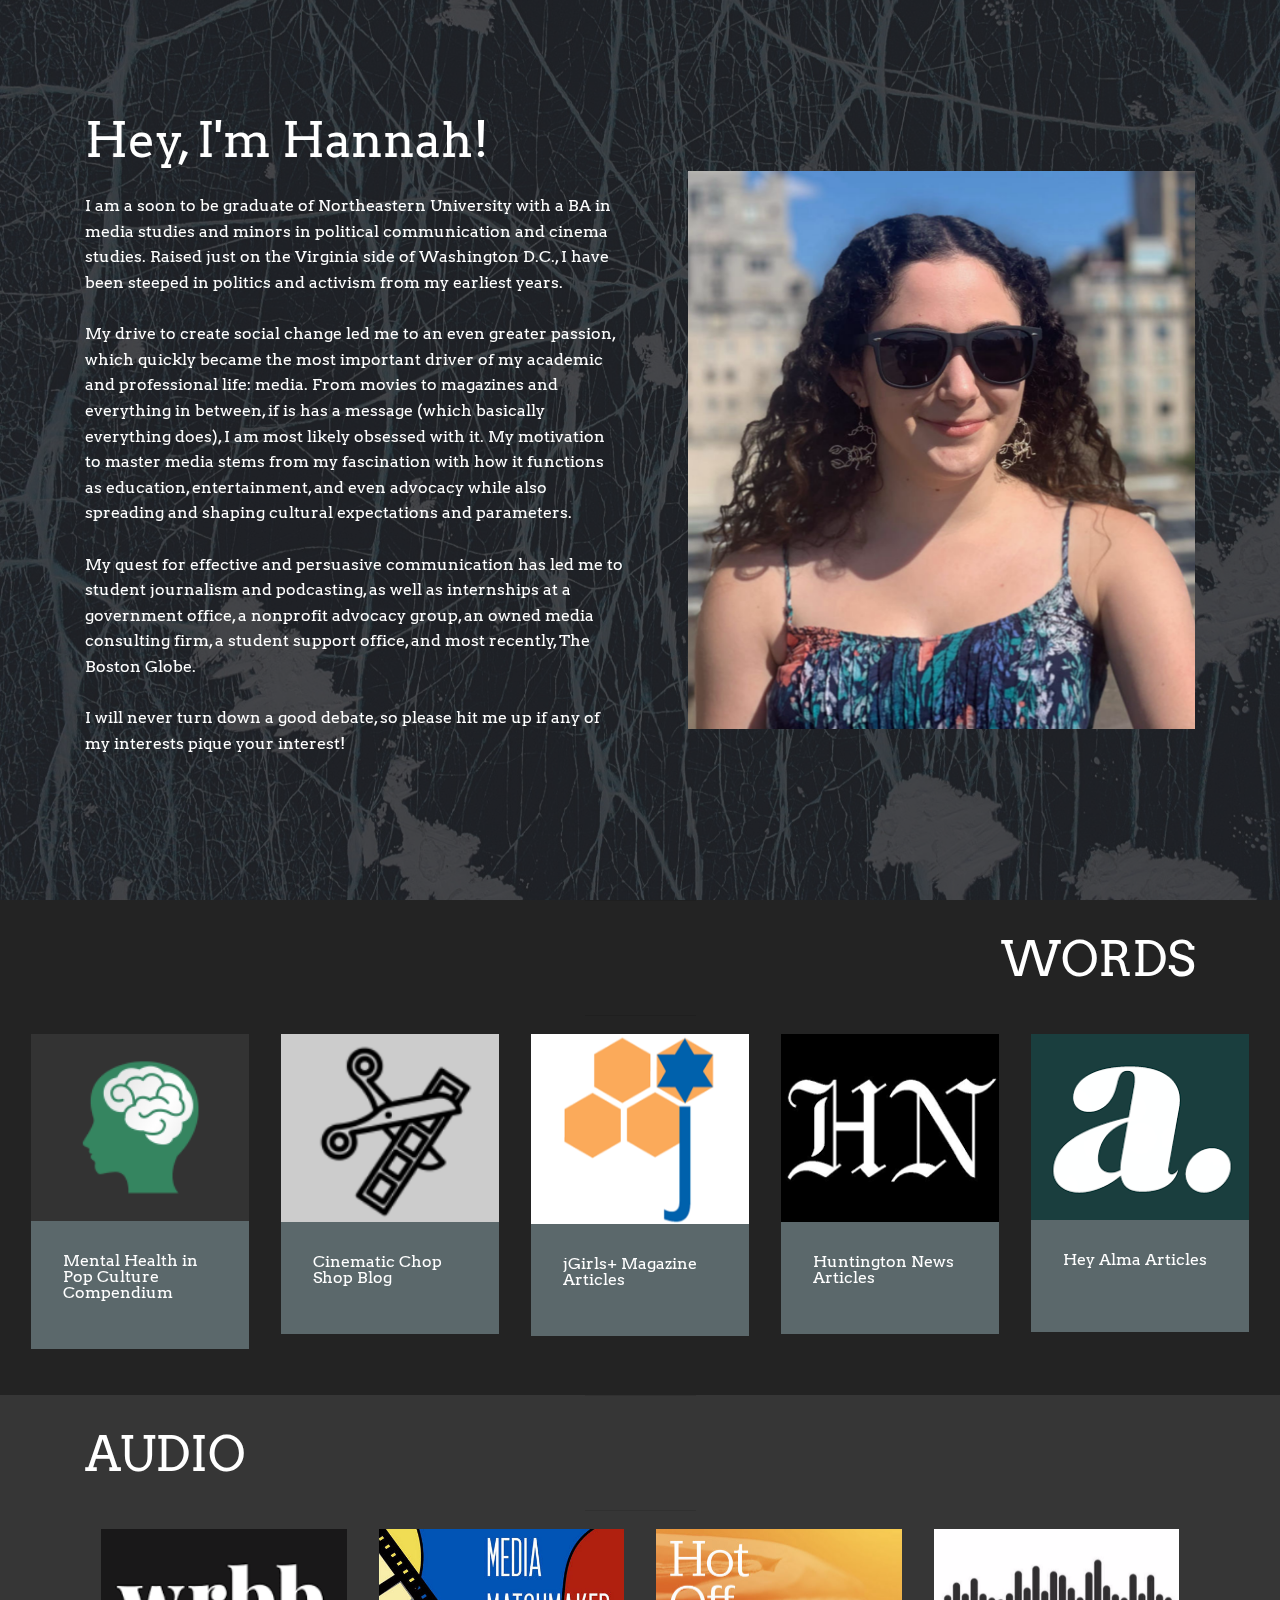
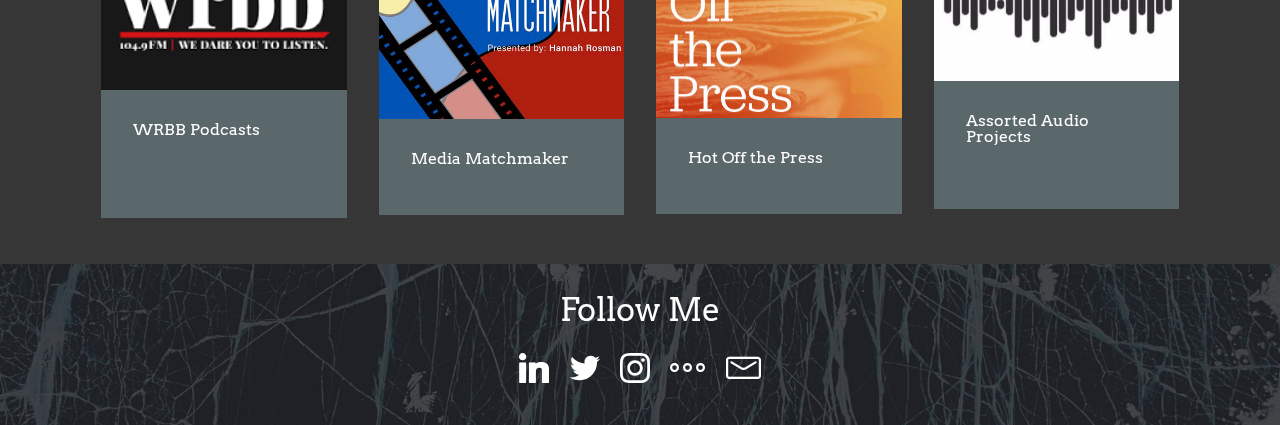
<file: index.html>
<!DOCTYPE html>
<html  >
<head>
  <!-- Site made with Mobirise Website Builder v4.10.0, https://mobirise.com -->
  <meta charset="UTF-8">
  <meta http-equiv="X-UA-Compatible" content="IE=edge">
  <meta name="generator" content="Mobirise v4.10.0, mobirise.com">
  <meta name="viewport" content="width=device-width, initial-scale=1, minimum-scale=1">
  <link rel="shortcut icon" href="assets/images/h-letter-logo-template-minimalist-260nw-1868037079.webp-128x110.png" type="image/x-icon">
  <meta name="description" content="">
  
  <title>Home</title>
  <link rel="stylesheet" href="assets/web/assets/mobirise-icons-bold/mobirise-icons-bold.css">
  <link rel="stylesheet" href="assets/tether/tether.min.css">
  <link rel="stylesheet" href="assets/bootstrap/css/bootstrap.min.css">
  <link rel="stylesheet" href="assets/bootstrap/css/bootstrap-grid.min.css">
  <link rel="stylesheet" href="assets/bootstrap/css/bootstrap-reboot.min.css">
  <link rel="stylesheet" href="assets/socicon/css/styles.css">
  <link rel="stylesheet" href="assets/theme/css/style.css">
  <link rel="stylesheet" href="assets/mobirise/css/mbr-additional.css" type="text/css">
  
  
  
</head>
<body>
  <section class="header3 cid-tv0nHEqHPT mbr-fullscreen mbr-parallax-background" id="header3-0">

    

    <div class="mbr-overlay" style="opacity: 0.8; background-color: rgb(35, 35, 35);">
    </div>

    <div class="container">
        <div class="media-container-row">
            <div class="mbr-figure" style="width: 100%;">
                <img src="assets/images/img-6007-4-1014x949.jpg" alt="Mobirise" title="">
            </div>

            <div class="media-content">
                <h1 class="mbr-section-title mbr-white pb-3 mbr-fonts-style display-2">Hey, I'm Hannah!</h1>
                
                <div class="mbr-section-text mbr-white pb-3 ">
                    <p class="mbr-text mbr-fonts-style display-7">I am a soon to be graduate of Northeastern University with a BA in media studies and minors in political communication and cinema studies. Raised just on the Virginia side of Washington D.C., I have been steeped in politics and activism from my earliest years. <br><br>My drive to create social change led me to an even greater passion, which quickly became the most important driver of my academic and professional life: media. From movies to magazines and everything in between, if is has a message (which basically everything does), I am most likely obsessed with it. My motivation to master media stems from my fascination with how it functions as education, entertainment, and even advocacy while also spreading and shaping cultural expectations and parameters.<br><br>My quest for effective and persuasive communication has led me to student journalism and podcasting, as well as internships at a government office, a nonprofit advocacy group, an owned media consulting firm, a student support office, and most recently, The Boston Globe.<br><br>I will never turn down a good debate, so please hit me up if any of my interests pique your interest!<br></p>
                </div>
                
            </div>
        </div>
    </div>

</section>

<section class="engine"><a href="https://mobirise.info/m">web design templates</a></section><section class="mbr-section article content9 cid-tv0AuCWta2" id="content9-8">
    
     

    <div class="container">
        <div class="inner-container" style="width: 100%;">
            <hr class="line" style="width: 10%;">
            <div class="section-text align-center mbr-fonts-style display-2">
                    WORDS</div>
            <hr class="line" style="width: 10%;">
        </div>
        </div>
</section>

<section class="features17 cid-tv0tjgnHUH" id="features17-2">
    
    

    
    <div class="container-fluid">
        <div class="media-container-row">
            <div class="card p-3 col-12 col-md-6 my-col">
                <div class="card-wrapper">
                    <div class="card-img">
                        <a href="https://mental-health.hrosman.com/" target="_blank"><img src="assets/images/screen-shot-2023-02-20-at-12.48.44-pm-190x148.png" alt="Mobirise" title=""></a>
                    </div>
                    <div class="card-box">
                        <h4 class="card-title pb-3 mbr-fonts-style display-7">
                            Mental Health in Pop Culture Compendium</h4>
                        
                    </div>
                </div>
            </div>

            <div class="card p-3 col-12 col-md-6 my-col">
                <div class="card-wrapper">
                    <div class="card-img">
                        <a href="https://blog.hrosman.com/" target="_blank"><img src="assets/images/screen-shot-2023-02-05-at-2.39.46-pm-364x170.png" alt="Mobirise" title=""></a>
                    </div>
                    <div class="card-box">
                        <h4 class="card-title pb-3 mbr-fonts-style display-7">
                            Cinematic Chop Shop Blog<br></h4>
                        
                    </div>
                </div>
            </div>

            <div class="card p-3 col-12 col-md-6 my-col">
                <div class="card-wrapper">
                    <div class="card-img">
                        <a href="https://jgirlsmagazine.org/profile/hannah-rosman/" target="_blank"><img src="assets/images/1-5-400x225.png" alt="Mobirise" title=""></a>
                    </div>
                    <div class="card-box">
                        <h4 class="card-title pb-3 mbr-fonts-style display-7">jGirls+ Magazine Articles<br></h4>
                        
                    </div>
                </div>
            </div>

            <div class="card p-3 col-12 col-md-6 my-col">
                <div class="card-wrapper">
                    <div class="card-img">
                        <a href="https://huntnewsnu.com/staff_name/hannah-rosman/" target="_blank"><img src="assets/images/download-9-225x225.png" alt="Mobirise" title=""></a>
                    </div>
                    <div class="card-box">
                        <h4 class="card-title pb-3 mbr-fonts-style display-7">Huntington News Articles<br></h4>
                        
                    </div>
                </div>
            </div>
            <div class="card p-3 col-12 col-md-6 my-col">
                <div class="card-wrapper">
                    <div class="card-img">
                        <a href="https://www.heyalma.com/author/hannah-rosman/" target="_blank"><img src="assets/images/download-10-225x225.png" alt="Mobirise" title=""></a>
                    </div>
                    <div class="card-box">
                        <h4 class="card-title pb-3 mbr-fonts-style display-7">
                            Hey Alma Articles<br><br></h4>
                        
                    </div>
                </div>
            </div>
            
        </div>
    </div>
</section>

<section class="mbr-section article content9 cid-twrqtWQqTl" id="content9-h">
    
     

    <div class="container">
        <div class="inner-container" style="width: 100%;">
            <hr class="line" style="width: 10%;">
            <div class="section-text align-center mbr-fonts-style display-2">
                    AUDIO</div>
            <hr class="line" style="width: 10%;">
        </div>
        </div>
</section>

<section class="features3 cid-tv21ooZBB7" id="features3-a">

    

    
    <div class="container">
        <div class="media-container-row">
            <div class="card p-3 col-12 col-md-6 col-lg-3">
                <div class="card-wrapper">
                    <div class="card-img">
                        <a href="https://wrbbradio.org/podcast-home-2/"><img src="assets/images/download-2-224x224.png" alt="Mobirise" title=""></a>
                    </div>
                    <div class="card-box">
                        <h4 class="card-title mbr-fonts-style display-7">
                            WRBB Podcasts<br><br><br><br></h4>
                        
                    </div>
                    
                </div>
            </div>

            <div class="card p-3 col-12 col-md-6 col-lg-3">
                <div class="card-wrapper">
                    <div class="card-img">
                        <a href="https://open.spotify.com/show/4OAiyb8VKmLIWImnDqbQ9c?si=0e6a3e13fc404304" target="_blank"><img src="assets/images/1-3-492x492.jpg" alt="Mobirise" title=""></a>
                    </div>
                    <div class="card-box">
                        <h4 class="card-title mbr-fonts-style display-7">
                            Media Matchmaker<br><br></h4>
                        
                    </div>
                    
                </div>
            </div>

            <div class="card p-3 col-12 col-md-6 col-lg-3">
                <div class="card-wrapper">
                    <div class="card-img">
                        <a href="https://open.spotify.com/show/32ZUXBSG9602lJ1vhfqUFl?si=467cf1d163114e3d" target="_blank"><img src="assets/images/hot-off-the-press-podcast-cover-v1-492x492.jpg" alt="Mobirise" title=""></a>
                    </div>
                    <div class="card-box">
                        <h4 class="card-title mbr-fonts-style display-7">
                            Hot Off the Press<br><br></h4>
                        
                    </div>
                    
                </div>
            </div>

            <div class="card p-3 col-12 col-md-6 col-lg-3">
                <div class="card-wrapper">
                    <div class="card-img">
                        <a href="https://soundcloud.com/annahosman/sets/individual-audio-projects?si=3623e7e9450e4fb9a8221e576e07618d&utm_source=clipboard&utm_medium=text&utm_campaign=social_sharing" target="_blank"><img src="assets/images/2dd184699ce4a235f7f240ee77a4f402-12-492x492.jpg" alt="Mobirise" title=""></a>
                    </div>
                    <div class="card-box">
                        <h4 class="card-title mbr-fonts-style display-7">Assorted Audio Projects<br><br><br></h4>
                        
                    </div>
                    
                </div>
            </div>
        </div>
    </div>
</section>

<section class="cid-tv0pKIXMr2" id="social-buttons2-1">

    

    <div class="mbr-overlay" style="opacity: 0.8; background-color: rgb(35, 35, 35);">
    </div>

    <div class="container">
        <div class="media-container-row">
            <div class="col-md-8 align-center">
                <h2 class="pb-3 mbr-fonts-style display-5">
                    Follow Me</h2>
                <div class="social-list pl-0 mb-0">
                    <a href="https://www.linkedin.com/in/hannah-rosman-395b49139/" target="_blank">
                        <span class="px-2 mbr-iconfont mbr-iconfont-social socicon-linkedin socicon" style="font-size: 30px; color: rgb(255, 255, 255); fill: rgb(255, 255, 255);"></span>
                    </a>
                    <a href="https://twitter.com/hannahrosman8" target="_blank">
                        <span class="px-2 mbr-iconfont mbr-iconfont-social socicon-twitter socicon" style="font-size: 30px; color: rgb(255, 255, 255); fill: rgb(255, 255, 255);"></span>
                    </a>
                    <a href="https://www.instagram.com/hannah.rosman/" target="_blank">
                        <span class="px-2 mbr-iconfont mbr-iconfont-social socicon-instagram socicon" style="font-size: 30px; color: rgb(255, 255, 255); fill: rgb(255, 255, 255);"></span>
                    </a>
                    <a href="https://letterboxd.com/hrosman4/" target="_blank">
                        <span class="px-2 mbr-iconfont mbr-iconfont-social mbrib-more-horizontal" style="font-size: 35px; color: rgb(255, 255, 255); fill: rgb(255, 255, 255);"></span>
                    </a>
                    <a href="mailto:hrosman4@gmail.com">
                        <span class="px-2 mbr-iconfont mbr-iconfont-social mbrib-letter" style="font-size: 35px; color: rgb(255, 255, 255); fill: rgb(255, 255, 255);"></span>
                    </a>
                    <a href="https://www.behance.net/Mobirise" target="_blank">
                        
                    </a>
                </div>
            </div>
        </div>
    </div>
</section>


  <script src="assets/web/assets/jquery/jquery.min.js"></script>
  <script src="assets/popper/popper.min.js"></script>
  <script src="assets/tether/tether.min.js"></script>
  <script src="assets/bootstrap/js/bootstrap.min.js"></script>
  <script src="assets/smoothscroll/smooth-scroll.js"></script>
  <script src="assets/parallax/jarallax.min.js"></script>
  <script src="assets/sociallikes/social-likes.js"></script>
  <script src="assets/theme/js/script.js"></script>
  
  
</body>
</html>
</file>
<file: assets/web/assets/mobirise-icons-bold/mobirise-icons-bold.css>
@font-face {
  font-family: 'mobirise-icons-bold';
  src:  url('mobirise-icons-bold.eot?m1l4yr');
  src:  url('mobirise-icons-bold.eot?m1l4yr#iefix') format('embedded-opentype'),
    url('mobirise-icons-bold.ttf?m1l4yr') format('truetype'),
    url('mobirise-icons-bold.woff?m1l4yr') format('woff'),
    url('mobirise-icons-bold.svg?m1l4yr#mobirise-icons-bold') format('svg');
  font-weight: normal;
  font-style: normal;
}

[class^="mbrib-"], [class*="mbrib-"] {
  /* use !important to prevent issues with browser extensions that change fonts */
  font-family: 'mobirise-icons-bold' !important;
  speak: none;
  font-style: normal;
  font-weight: normal;
  font-variant: normal;
  text-transform: none;
  line-height: 1;

  /* Better Font Rendering =========== */
  -webkit-font-smoothing: antialiased;
  -moz-osx-font-smoothing: grayscale;
}

.mbrib-add-submenu:before {
  content: "\e900";
}
.mbrib-alert:before {
  content: "\e901";
}
.mbrib-align-center:before {
  content: "\e902";
}
.mbrib-align-justify:before {
  content: "\e903";
}
.mbrib-align-left:before {
  content: "\e904";
}
.mbrib-align-right:before {
  content: "\e905";
}
.mbrib-android:before {
  content: "\e906";
}
.mbrib-apple:before {
  content: "\e907";
}
.mbrib-arrow-down:before {
  content: "\e908";
}
.mbrib-arrow-next:before {
  content: "\e909";
}
.mbrib-arrow-prev:before {
  content: "\e90a";
}
.mbrib-arrow-up:before {
  content: "\e90b";
}
.mbrib-bold:before {
  content: "\e90c";
}
.mbrib-bookmark:before {
  content: "\e90d";
}
.mbrib-bootstrap:before {
  content: "\e90e";
}
.mbrib-briefcase:before {
  content: "\e90f";
}
.mbrib-browse:before {
  content: "\e910";
}
.mbrib-bulleted-list:before {
  content: "\e911";
}
.mbrib-calendar:before {
  content: "\e912";
}
.mbrib-camera:before {
  content: "\e913";
}
.mbrib-cart-add:before {
  content: "\e914";
}
.mbrib-cart-full:before {
  content: "\e915";
}
.mbrib-cash:before {
  content: "\e916";
}
.mbrib-change-style:before {
  content: "\e917";
}
.mbrib-chat:before {
  content: "\e918";
}
.mbrib-clock:before {
  content: "\e919";
}
.mbrib-close:before {
  content: "\e91a";
}
.mbrib-cloud:before {
  content: "\e91b";
}
.mbrib-code:before {
  content: "\e91c";
}
.mbrib-contact-form:before {
  content: "\e91d";
}
.mbrib-credit-card:before {
  content: "\e91e";
}
.mbrib-cursor-click:before {
  content: "\e91f";
}
.mbrib-cust-feedback:before {
  content: "\e920";
}
.mbrib-database:before {
  content: "\e921";
}
.mbrib-delivery:before {
  content: "\e922";
}
.mbrib-desktop:before {
  content: "\e923";
}
.mbrib-devices:before {
  content: "\e924";
}
.mbrib-down:before {
  content: "\e925";
}
.mbrib-download:before {
  content: "\e926";
}
.mbrib-drag-n-drop:before {
  content: "\e927";
}
.mbrib-drag-n-drop2:before {
  content: "\e928";
}
.mbrib-edit:before {
  content: "\e929";
}
.mbrib-edit2:before {
  content: "\e92a";
}
.mbrib-error:before {
  content: "\e92b";
}
.mbrib-extension:before {
  content: "\e92c";
}
.mbrib-features:before {
  content: "\e92d";
}
.mbrib-file:before {
  content: "\e92e";
}
.mbrib-flag:before {
  content: "\e92f";
}
.mbrib-folder:before {
  content: "\e930";
}
.mbrib-gift:before {
  content: "\e931";
}
.mbrib-github:before {
  content: "\e932";
}
.mbrib-globe-2:before {
  content: "\e933";
}
.mbrib-globe:before {
  content: "\e934";
}
.mbrib-growing-chart:before {
  content: "\e935";
}
.mbrib-hearth:before {
  content: "\e936";
}
.mbrib-help:before {
  content: "\e937";
}
.mbrib-home:before {
  content: "\e938";
}
.mbrib-hot-cup:before {
  content: "\e939";
}
.mbrib-idea:before {
  content: "\e93a";
}
.mbrib-image-gallery:before {
  content: "\e93b";
}
.mbrib-image-slider:before {
  content: "\e93c";
}
.mbrib-info:before {
  content: "\e93d";
}
.mbrib-italic:before {
  content: "\e93e";
}
.mbrib-key:before {
  content: "\e93f";
}
.mbrib-laptop:before {
  content: "\e940";
}
.mbrib-layers:before {
  content: "\e941";
}
.mbrib-left-right:before {
  content: "\e942";
}
.mbrib-left:before {
  content: "\e943";
}
.mbrib-letter:before {
  content: "\e944";
}
.mbrib-like:before {
  content: "\e945";
}
.mbrib-link:before {
  content: "\e946";
}
.mbrib-lock:before {
  content: "\e947";
}
.mbrib-login:before {
  content: "\e948";
}
.mbrib-logout:before {
  content: "\e949";
}
.mbrib-magic-stick:before {
  content: "\e94a";
}
.mbrib-map-pin:before {
  content: "\e94b";
}
.mbrib-menu:before {
  content: "\e94c";
}
.mbrib-mobile:before {
  content: "\e94d";
}
.mbrib-mobile2:before {
  content: "\e94e";
}
.mbrib-mobirise:before {
  content: "\e94f";
}
.mbrib-more-horizontal:before {
  content: "\e950";
}
.mbrib-more-vertical:before {
  content: "\e951";
}
.mbrib-music:before {
  content: "\e952";
}
.mbrib-new-file:before {
  content: "\e953";
}
.mbrib-numbered-list:before {
  content: "\e954";
}
.mbrib-opened-folder:before {
  content: "\e955";
}
.mbrib-pages:before {
  content: "\e956";
}
.mbrib-paper-plane:before {
  content: "\e957";
}
.mbrib-paperclip:before {
  content: "\e958";
}
.mbrib-photo:before {
  content: "\e959";
}
.mbrib-photos:before {
  content: "\e95a";
}
.mbrib-pin:before {
  content: "\e95b";
}
.mbrib-play:before {
  content: "\e95c";
}
.mbrib-plus:before {
  content: "\e95d";
}
.mbrib-preview:before {
  content: "\e95e";
}
.mbrib-print:before {
  content: "\e95f";
}
.mbrib-protect:before {
  content: "\e960";
}
.mbrib-question:before {
  content: "\e961";
}
.mbrib-quote-left:before {
  content: "\e962";
}
.mbrib-quote-right:before {
  content: "\e963";
}
.mbrib-redo:before {
  content: "\e964";
}
.mbrib-refresh:before {
  content: "\e965";
}
.mbrib-responsive:before {
  content: "\e966";
}
.mbrib-right:before {
  content: "\e967";
}
.mbrib-rocket:before {
  content: "\e968";
}
.mbrib-sad-face:before {
  content: "\e969";
}
.mbrib-sale:before {
  content: "\e96a";
}
.mbrib-save:before {
  content: "\e96b";
}
.mbrib-search:before {
  content: "\e96c";
}
.mbrib-setting:before {
  content: "\e96d";
}
.mbrib-setting2:before {
  content: "\e96e";
}
.mbrib-setting3:before {
  content: "\e96f";
}
.mbrib-share:before {
  content: "\e970";
}
.mbrib-shopping-bag:before {
  content: "\e971";
}
.mbrib-shopping-basket:before {
  content: "\e972";
}
.mbrib-shopping-cart:before {
  content: "\e973";
}
.mbrib-sites:before {
  content: "\e974";
}
.mbrib-smile-face:before {
  content: "\e975";
}
.mbrib-speed:before {
  content: "\e976";
}
.mbrib-star:before {
  content: "\e977";
}
.mbrib-success:before {
  content: "\e978";
}
.mbrib-sun:before {
  content: "\e979";
}
.mbrib-sun2:before {
  content: "\e97a";
}
.mbrib-tablet-vertical:before {
  content: "\e97b";
}
.mbrib-tablet:before {
  content: "\e97c";
}
.mbrib-target:before {
  content: "\e97d";
}
.mbrib-timer:before {
  content: "\e97e";
}
.mbrib-to-ftp:before {
  content: "\e97f";
}
.mbrib-to-local-drive:before {
  content: "\e980";
}
.mbrib-touch-swipe:before {
  content: "\e981";
}
.mbrib-touch:before {
  content: "\e982";
}
.mbrib-trash:before {
  content: "\e983";
}
.mbrib-underline:before {
  content: "\e984";
}
.mbrib-undo:before {
  content: "\e985";
}
.mbrib-unlink:before {
  content: "\e986";
}
.mbrib-unlock:before {
  content: "\e987";
}
.mbrib-up-down:before {
  content: "\e988";
}
.mbrib-up:before {
  content: "\e989";
}
.mbrib-update:before {
  content: "\e98a";
}
.mbrib-upload:before {
  content: "\e98b";
}
.mbrib-user:before {
  content: "\e98c";
}
.mbrib-user2:before {
  content: "\e98d";
}
.mbrib-users:before {
  content: "\e98e";
}
.mbrib-video-play:before {
  content: "\e98f";
}
.mbrib-video:before {
  content: "\e990";
}
.mbrib-watch:before {
  content: "\e991";
}
.mbrib-website-theme:before {
  content: "\e992";
}
.mbrib-wifi:before {
  content: "\e993";
}
.mbrib-windows:before {
  content: "\e994";
}
.mbrib-zoom-out:before {
  content: "\e995";
}
</file>
<file: assets/socicon/css/styles.css>
@charset "UTF-8";

@font-face {
  font-family: "socicon";
  src:url("../fonts/socicon.eot");
  src:url("../fonts/socicon.eot?#iefix") format("embedded-opentype"),
    url("../fonts/socicon.woff") format("woff"),
    url("../fonts/socicon.ttf") format("truetype"),
    url("../fonts/socicon.svg#socicon") format("svg");
  font-weight: normal;
  font-style: normal;

}

[data-icon]:before {
  font-family: "socicon" !important;
  content: attr(data-icon);
  font-style: normal !important;
  font-weight: normal !important;
  font-variant: normal !important;
  text-transform: none !important;
  speak: none;
  line-height: 1;
  -webkit-font-smoothing: antialiased;
  -moz-osx-font-smoothing: grayscale;
}

[class^="socicon-"]:before,
[class*=" socicon-"]:before {
  font-family: "socicon" !important;
  font-style: normal !important;
  font-weight: normal !important;
  font-variant: normal !important;
  text-transform: none !important;
  speak: none;
  line-height: 1;
  -webkit-font-smoothing: antialiased;
  -moz-osx-font-smoothing: grayscale;
}

.socicon-modelmayhem:before {
  content: "\e000";
}
.socicon-mixcloud:before {
  content: "\e001";
}
.socicon-drupal:before {
  content: "\e002";
}
.socicon-swarm:before {
  content: "\e003";
}
.socicon-istock:before {
  content: "\e004";
}
.socicon-yammer:before {
  content: "\e005";
}
.socicon-ello:before {
  content: "\e006";
}
.socicon-stackoverflow:before {
  content: "\e007";
}
.socicon-persona:before {
  content: "\e008";
}
.socicon-triplej:before {
  content: "\e009";
}
.socicon-houzz:before {
  content: "\e00a";
}
.socicon-rss:before {
  content: "\e00b";
}
.socicon-paypal:before {
  content: "\e00c";
}
.socicon-odnoklassniki:before {
  content: "\e00d";
}
.socicon-airbnb:before {
  content: "\e00e";
}
.socicon-periscope:before {
  content: "\e00f";
}
.socicon-outlook:before {
  content: "\e010";
}
.socicon-coderwall:before {
  content: "\e011";
}
.socicon-tripadvisor:before {
  content: "\e012";
}
.socicon-appnet:before {
  content: "\e013";
}
.socicon-goodreads:before {
  content: "\e014";
}
.socicon-tripit:before {
  content: "\e015";
}
.socicon-lanyrd:before {
  content: "\e016";
}
.socicon-slideshare:before {
  content: "\e017";
}
.socicon-buffer:before {
  content: "\e018";
}
.socicon-disqus:before {
  content: "\e019";
}
.socicon-vkontakte:before {
  content: "\e01a";
}
.socicon-whatsapp:before {
  content: "\e01b";
}
.socicon-patreon:before {
  content: "\e01c";
}
.socicon-storehouse:before {
  content: "\e01d";
}
.socicon-pocket:before {
  content: "\e01e";
}
.socicon-mail:before {
  content: "\e01f";
}
.socicon-blogger:before {
  content: "\e020";
}
.socicon-technorati:before {
  content: "\e021";
}
.socicon-reddit:before {
  content: "\e022";
}
.socicon-dribbble:before {
  content: "\e023";
}
.socicon-stumbleupon:before {
  content: "\e024";
}
.socicon-digg:before {
  content: "\e025";
}
.socicon-envato:before {
  content: "\e026";
}
.socicon-behance:before {
  content: "\e027";
}
.socicon-delicious:before {
  content: "\e028";
}
.socicon-deviantart:before {
  content: "\e029";
}
.socicon-forrst:before {
  content: "\e02a";
}
.socicon-play:before {
  content: "\e02b";
}
.socicon-zerply:before {
  content: "\e02c";
}
.socicon-wikipedia:before {
  content: "\e02d";
}
.socicon-apple:before {
  content: "\e02e";
}
.socicon-flattr:before {
  content: "\e02f";
}
.socicon-github:before {
  content: "\e030";
}
.socicon-renren:before {
  content: "\e031";
}
.socicon-friendfeed:before {
  content: "\e032";
}
.socicon-newsvine:before {
  content: "\e033";
}
.socicon-identica:before {
  content: "\e034";
}
.socicon-bebo:before {
  content: "\e035";
}
.socicon-zynga:before {
  content: "\e036";
}
.socicon-steam:before {
  content: "\e037";
}
.socicon-xbox:before {
  content: "\e038";
}
.socicon-windows:before {
  content: "\e039";
}
.socicon-qq:before {
  content: "\e03a";
}
.socicon-douban:before {
  content: "\e03b";
}
.socicon-meetup:before {
  content: "\e03c";
}
.socicon-playstation:before {
  content: "\e03d";
}
.socicon-android:before {
  content: "\e03e";
}
.socicon-snapchat:before {
  content: "\e03f";
}
.socicon-twitter:before {
  content: "\e040";
}
.socicon-facebook:before {
  content: "\e041";
}
.socicon-googleplus:before {
  content: "\e042";
}
.socicon-pinterest:before {
  content: "\e043";
}
.socicon-foursquare:before {
  content: "\e044";
}
.socicon-yahoo:before {
  content: "\e045";
}
.socicon-skype:before {
  content: "\e046";
}
.socicon-yelp:before {
  content: "\e047";
}
.socicon-feedburner:before {
  content: "\e048";
}
.socicon-linkedin:before {
  content: "\e049";
}
.socicon-viadeo:before {
  content: "\e04a";
}
.socicon-xing:before {
  content: "\e04b";
}
.socicon-myspace:before {
  content: "\e04c";
}
.socicon-soundcloud:before {
  content: "\e04d";
}
.socicon-spotify:before {
  content: "\e04e";
}
.socicon-grooveshark:before {
  content: "\e04f";
}
.socicon-lastfm:before {
  content: "\e050";
}
.socicon-youtube:before {
  content: "\e051";
}
.socicon-vimeo:before {
  content: "\e052";
}
.socicon-dailymotion:before {
  content: "\e053";
}
.socicon-vine:before {
  content: "\e054";
}
.socicon-flickr:before {
  content: "\e055";
}
.socicon-500px:before {
  content: "\e056";
}
.socicon-wordpress:before {
  content: "\e058";
}
.socicon-tumblr:before {
  content: "\e059";
}
.socicon-twitch:before {
  content: "\e05a";
}
.socicon-8tracks:before {
  content: "\e05b";
}
.socicon-amazon:before {
  content: "\e05c";
}
.socicon-icq:before {
  content: "\e05d";
}
.socicon-smugmug:before {
  content: "\e05e";
}
.socicon-ravelry:before {
  content: "\e05f";
}
.socicon-weibo:before {
  content: "\e060";
}
.socicon-baidu:before {
  content: "\e061";
}
.socicon-angellist:before {
  content: "\e062";
}
.socicon-ebay:before {
  content: "\e063";
}
.socicon-imdb:before {
  content: "\e064";
}
.socicon-stayfriends:before {
  content: "\e065";
}
.socicon-residentadvisor:before {
  content: "\e066";
}
.socicon-google:before {
  content: "\e067";
}
.socicon-yandex:before {
  content: "\e068";
}
.socicon-sharethis:before {
  content: "\e069";
}
.socicon-bandcamp:before {
  content: "\e06a";
}
.socicon-itunes:before {
  content: "\e06b";
}
.socicon-deezer:before {
  content: "\e06c";
}
.socicon-telegram:before {
  content: "\e06e";
}
.socicon-openid:before {
  content: "\e06f";
}
.socicon-amplement:before {
  content: "\e070";
}
.socicon-viber:before {
  content: "\e071";
}
.socicon-zomato:before {
  content: "\e072";
}
.socicon-draugiem:before {
  content: "\e074";
}
.socicon-endomodo:before {
  content: "\e075";
}
.socicon-filmweb:before {
  content: "\e076";
}
.socicon-stackexchange:before {
  content: "\e077";
}
.socicon-wykop:before {
  content: "\e078";
}
.socicon-teamspeak:before {
  content: "\e079";
}
.socicon-teamviewer:before {
  content: "\e07a";
}
.socicon-ventrilo:before {
  content: "\e07b";
}
.socicon-younow:before {
  content: "\e07c";
}
.socicon-raidcall:before {
  content: "\e07d";
}
.socicon-mumble:before {
  content: "\e07e";
}
.socicon-medium:before {
  content: "\e06d";
}
.socicon-bebee:before {
  content: "\e07f";
}
.socicon-hitbox:before {
  content: "\e080";
}
.socicon-reverbnation:before {
  content: "\e081";
}
.socicon-formulr:before {
  content: "\e082";
}
.socicon-instagram:before {
  content: "\e057";
}
.socicon-battlenet:before {
  content: "\e083";
}
.socicon-chrome:before {
  content: "\e084";
}
.socicon-discord:before {
  content: "\e086";
}
.socicon-issuu:before {
  content: "\e087";
}
.socicon-macos:before {
  content: "\e088";
}
.socicon-firefox:before {
  content: "\e089";
}
.socicon-opera:before {
  content: "\e08d";
}
.socicon-keybase:before {
  content: "\e090";
}
.socicon-alliance:before {
  content: "\e091";
}
.socicon-livejournal:before {
  content: "\e092";
}
.socicon-googlephotos:before {
  content: "\e093";
}
.socicon-horde:before {
  content: "\e094";
}
.socicon-etsy:before {
  content: "\e095";
}
.socicon-zapier:before {
  content: "\e096";
}
.socicon-google-scholar:before {
  content: "\e097";
}
.socicon-researchgate:before {
  content: "\e098";
}
.socicon-wechat:before {
  content: "\e099";
}
.socicon-strava:before {
  content: "\e09a";
}
.socicon-line:before {
  content: "\e09b";
}
.socicon-lyft:before {
  content: "\e09c";
}
.socicon-uber:before {
  content: "\e09d";
}
.socicon-songkick:before {
  content: "\e09e";
}
.socicon-viewbug:before {
  content: "\e09f";
}
.socicon-googlegroups:before {
  content: "\e0a0";
}
.socicon-quora:before {
  content: "\e073";
}
.socicon-diablo:before {
  content: "\e085";
}
.socicon-blizzard:before {
  content: "\e0a1";
}
.socicon-hearthstone:before {
  content: "\e08b";
}
.socicon-heroes:before {
  content: "\e08a";
}
.socicon-overwatch:before {
  content: "\e08c";
}
.socicon-warcraft:before {
  content: "\e08e";
}
.socicon-starcraft:before {
  content: "\e08f";
}
.socicon-beam:before {
  content: "\e0a2";
}
.socicon-curse:before {
  content: "\e0a3";
}
.socicon-player:before {
  content: "\e0a4";
}
.socicon-streamjar:before {
  content: "\e0a5";
}
.socicon-nintendo:before {
  content: "\e0a6";
}
.socicon-hellocoton:before {
  content: "\e0a7";
}
</file>
<file: assets/theme/css/style.css>
/*!
 * Mobirise v4 theme (https://mobirise.com/)
 * Copyright 2017 Mobirise
 */
section {
  background-color: #eeeeee;
}

section,
.container,
.container-fluid {
  position: relative;
  word-wrap: break-word;
}

a.mbr-iconfont:hover {
  text-decoration: none;
}

.article .lead p, .article .lead ul, .article .lead ol, .article .lead pre, .article .lead blockquote {
  margin-bottom: 0;
}

a {
  font-style: normal;
  font-weight: 400;
  cursor: pointer;
}

a, a:hover {
  text-decoration: none;
}

figure {
  margin-bottom: 0;
}

body {
  color: #232323;
}

h1, h2, h3, h4, h5, h6,
.h1, .h2, .h3, .h4, .h5, .h6,
.display-1, .display-2, .display-3, .display-4 {
  line-height: 1;
  word-break: break-word;
  word-wrap: break-word;
}

b, strong {
  font-weight: bold;
}

blockquote {
  padding: 10px 0 10px 20px;
  position: relative;
  border-left: 2px solid;
  border-color: #ff3366;
}

input:-webkit-autofill, input:-webkit-autofill:hover, input:-webkit-autofill:focus, input:-webkit-autofill:active {
  transition-delay: 9999s;
  transition-property: background-color, color;
}

textarea[type="hidden"] {
  display: none;
}

body {
  position: relative;
}

section {
  background-position: 50% 50%;
  background-repeat: no-repeat;
  background-size: cover;
}

section .mbr-background-video,
section .mbr-background-video-preview {
  position: absolute;
  bottom: 0;
  left: 0;
  right: 0;
  top: 0;
}

.hidden {
  visibility: hidden;
}

.mbr-z-index20 {
  z-index: 20;
}

/*! Base colors */
.mbr-white {
  color: #ffffff;
}

.mbr-black {
  color: #000000;
}

.mbr-bg-white {
  background-color: #ffffff;
}

.mbr-bg-black {
  background-color: #000000;
}

/*! Text-aligns */
.align-left {
  text-align: left;
}

.align-center {
  text-align: center;
}

.align-right {
  text-align: right;
}

@media (max-width: 767px) {
  .align-left, .align-center, .align-right, .mbr-section-btn, .mbr-section-title {
    text-align: center;
  }
}

/*! Font-weight  */
.mbr-light {
  font-weight: 300;
}

.mbr-regular {
  font-weight: 400;
}

.mbr-semibold {
  font-weight: 500;
}

.mbr-bold {
  font-weight: 700;
}

/*! Media  */
.media-size-item {
  -moz-flex: 1 1 auto;
  -o-flex: 1 1 auto;
  flex: 1 1 auto;
}

.media-content {
  flex-basis: 100%;
}

.media-container-row {
  display: flex;
  flex-direction: row;
  flex-wrap: wrap;
  justify-content: center;
  align-content: center;
  align-items: start;
}

.media-container-row .media-size-item {
  width: 400px;
}

.media-container-column {
  display: flex;
  flex-direction: column;
  flex-wrap: wrap;
  justify-content: center;
  align-content: center;
  align-items: stretch;
}

.media-container-column > * {
  width: 100%;
}

@media (min-width: 992px) {
  .media-container-row {
    flex-wrap: nowrap;
  }
}

figure {
  overflow: hidden;
}

figure[mbr-media-size] {
  transition: width 0.1s;
}

.mbr-figure img, .mbr-figure iframe {
  display: block;
  width: 100%;
}

.card {
  background-color: transparent;
  border: none;
}

.card-img {
  text-align: center;
  flex-shrink: 0;
  -webkit-flex-shrink: 0;
}

.media {
  max-width: 100%;
  margin: 0 auto;
}

.mbr-figure {
  -ms-grid-row-align: center;
  align-self: center;
}

.media-container > div {
  max-width: 100%;
}

.mbr-figure img, .card-img img {
  width: 100%;
}

@media (max-width: 991px) {
  .media-size-item {
    width: auto !important;
  }
  .media {
    width: auto;
  }
  .mbr-figure {
    width: 100% !important;
  }
}

/*! Buttons */
.mbr-section-btn {
  margin-left: -.25rem;
  margin-right: -.25rem;
  font-size: 0;
}

nav .mbr-section-btn {
  margin-left: 0rem;
  margin-right: 0rem;
}

/*! Btn icon margin */
.btn .mbr-iconfont, .btn.btn-sm .mbr-iconfont {
  cursor: pointer;
  margin-right: 0.5rem;
}

.btn.btn-md .mbr-iconfont, .btn.btn-md .mbr-iconfont {
  margin-right: 0.8rem;
}

.mbr-regular {
  font-weight: 400;
}

.mbr-semibold {
  font-weight: 500;
}

.mbr-bold {
  font-weight: 700;
}

[type="submit"] {
  -webkit-appearance: none;
}

/*! Full-screen */
.mbr-fullscreen .mbr-overlay {
  min-height: 100vh;
}

.mbr-fullscreen {
  display: flex;
  display: -moz-flex;
  display: -ms-flex;
  display: -o-flex;
  align-items: center;
  -webkit-align-items: center;
  min-height: 100vh;
  padding-top: 3rem;
  padding-bottom: 3rem;
}

/*! Map */
.map {
  height: 25rem;
  position: relative;
}

.map iframe {
  width: 100%;
  height: 100%;
}

/* Form */
.form-asterisk {
  font-family: initial;
  position: absolute;
  top: -2px;
  font-weight: normal;
}

/*! Scroll to top arrow */
.mbr-arrow-up {
  bottom: 25px;
  right: 90px;
  position: fixed;
  text-align: right;
  z-index: 5000;
  color: #ffffff;
  font-size: 32px;
  transform: rotate(180deg);
  -webkit-transform: rotate(180deg);
}

.mbr-arrow-up a {
  background: rgba(0, 0, 0, 0.2);
  border-radius: 3px;
  color: #fff;
  display: inline-block;
  height: 60px;
  width: 60px;
  outline-style: none !important;
  position: relative;
  text-decoration: none;
  transition: all .3s ease-in-out;
  cursor: pointer;
  text-align: center;
}

.mbr-arrow-up a:hover {
  background-color: rgba(0, 0, 0, 0.4);
}

.mbr-arrow-up a i {
  line-height: 60px;
}

.mbr-arrow-up-icon {
  display: block;
  color: #fff;
}

.mbr-arrow-up-icon::before {
  content: "\203a";
  display: inline-block;
  font-family: serif;
  font-size: 32px;
  line-height: 1;
  font-style: normal;
  position: relative;
  top: 6px;
  left: -4px;
  -webkit-transform: rotate(-90deg);
  transform: rotate(-90deg);
}

/*! Arrow Down */
.mbr-arrow {
  position: absolute;
  bottom: 45px;
  left: 50%;
  width: 60px;
  height: 60px;
  cursor: pointer;
  background-color: rgba(80, 80, 80, 0.5);
  border-radius: 50%;
  -webkit-transform: translateX(-50%);
  transform: translateX(-50%);
}

.mbr-arrow > a {
  display: inline-block;
  text-decoration: none;
  outline-style: none;
  -webkit-animation: arrowdown 1.7s ease-in-out infinite;
  animation: arrowdown 1.7s ease-in-out infinite;
}

.mbr-arrow > a > i {
  position: absolute;
  top: -2px;
  left: 15px;
  font-size: 2rem;
}

@keyframes arrowdown {
  0% {
    transform: translateY(0px);
    -webkit-transform: translateY(0px);
  }
  50% {
    transform: translateY(-5px);
    -webkit-transform: translateY(-5px);
  }
  100% {
    transform: translateY(0px);
    -webkit-transform: translateY(0px);
  }
}

@-webkit-keyframes arrowdown {
  0% {
    transform: translateY(0px);
    -webkit-transform: translateY(0px);
  }
  50% {
    transform: translateY(-5px);
    -webkit-transform: translateY(-5px);
  }
  100% {
    transform: translateY(0px);
    -webkit-transform: translateY(0px);
  }
}

@media (max-width: 500px) {
  .mbr-arrow-up {
    left: 50%;
    right: auto;
    transform: translateX(-50%) rotate(180deg);
    -webkit-transform: translateX(-50%) rotate(180deg);
  }
}

/*Gradients animation*/
@keyframes gradient-animation {
  from {
    background-position: 0% 100%;
    -webkit-animation-timing-function: ease-in-out;
            animation-timing-function: ease-in-out;
  }
  to {
    background-position: 100% 0%;
    -webkit-animation-timing-function: ease-in-out;
            animation-timing-function: ease-in-out;
  }
}

@-webkit-keyframes gradient-animation {
  from {
    background-position: 0% 100%;
    -webkit-animation-timing-function: ease-in-out;
            animation-timing-function: ease-in-out;
  }
  to {
    background-position: 100% 0%;
    -webkit-animation-timing-function: ease-in-out;
            animation-timing-function: ease-in-out;
  }
}

.bg-gradient {
  background-size: 200% 200%;
  animation: gradient-animation 5s infinite alternate;
  -webkit-animation: gradient-animation 5s infinite alternate;
}

.menu .navbar-brand {
  display: -webkit-flex;
}

.menu .navbar-brand span {
  display: flex;
  display: -webkit-flex;
}

.menu .navbar-brand .navbar-caption-wrap {
  display: -webkit-flex;
}

.menu .navbar-brand .navbar-logo img {
  display: -webkit-flex;
}

@media (min-width: 768px) and (max-width: 991px) {
  .menu .navbar-toggleable-sm .navbar-nav {
    display: -ms-flexbox;
  }
}

@media (max-width: 991px) {
  .menu .navbar-collapse {
    max-height: 93.5vh;
  }
  .menu .navbar-collapse.show {
    overflow: auto;
  }
}

@media (min-width: 992px) {
  .menu .navbar-nav.nav-dropdown {
    display: -webkit-flex;
  }
  .menu .navbar-toggleable-sm .navbar-collapse {
    display: -webkit-flex !important;
  }
  .menu .collapsed .navbar-collapse {
    max-height: 93.5vh;
  }
  .menu .collapsed .navbar-collapse.show {
    overflow: auto;
  }
}

@media (max-width: 767px) {
  .menu .navbar-collapse {
    max-height: 80vh;
  }
}

.navbar {
  display: -webkit-flex;
  -webkit-flex-wrap: wrap;
  -webkit-align-items: center;
  -webkit-justify-content: space-between;
}

.navbar-collapse {
  -webkit-flex-basis: 100%;
  -webkit-flex-grow: 1;
  -webkit-align-items: center;
}

.nav-dropdown .link {
  padding: .667em 1.667em !important;
  margin: 0 !important;
}

.nav {
  display: -webkit-flex;
  -webkit-flex-wrap: wrap;
}

.row {
  display: -webkit-flex;
  -webkit-flex-wrap: wrap;
}

.justify-content-center {
  -webkit-justify-content: center;
}

.form-inline {
  display: -webkit-flex;
  -webkit-align-items: center;
}

.card-wrapper {
  -webkit-flex: 1;
}

.carousel-control {
  z-index: 10;
  display: -webkit-flex;
  -webkit-align-items: center;
  -webkit-justify-content: center;
}

.carousel-controls {
  display: -webkit-flex;
}

.media {
  display: -webkit-flex;
}

.form-group:focus {
  outline: none;
}

.jq-selectbox__select {
  padding: 1.07em .5em;
  position: absolute;
  top: 0;
  left: 0;
  width: 100%;
}

.jq-selectbox__dropdown {
  position: absolute;
  top: 100% !important;
  left: 0 !important;
  width: 100% !important;
}

.jq-selectbox__trigger-arrow {
  -webkit-transform: translateY(-50%);
          transform: translateY(-50%);
}

.jq-selectbox li {
  padding: 1.07em .5em;
}


.modal-dialog, .modal-content {
  height: 100%; }

.modal-dialog .carousel-inner {
  height: 100%;
  height: -webkit-fill-available;
  height: fill-available; }

.carousel-item {
  text-align: center; }

.carousel-item img {
  margin: auto; }

/*# sourceMappingURL=style.css.map */
.engine {
	position: absolute;
	text-indent: -2400px;
	text-align: center;
	padding: 0;
	top: 0;
	left: -2400px;
}
</file>
<file: assets/mobirise/css/mbr-additional.css>
@import url(https://fonts.googleapis.com/css?family=Arvo:400,400i,700,700i);





body {
  font-style: normal;
  line-height: 1.5;
}
.mbr-section-title {
  font-style: normal;
  line-height: 1.2;
}
.mbr-section-subtitle {
  line-height: 1.3;
}
.mbr-text {
  font-style: normal;
  line-height: 1.6;
}
.display-1 {
  font-family: 'Arvo', serif;
  font-size: 4.25rem;
}
.display-1 > .mbr-iconfont {
  font-size: 6.8rem;
}
.display-2 {
  font-family: 'Arvo', serif;
  font-size: 3rem;
}
.display-2 > .mbr-iconfont {
  font-size: 4.8rem;
}
.display-4 {
  font-family: 'Arvo', serif;
  font-size: 1rem;
}
.display-4 > .mbr-iconfont {
  font-size: 1.6rem;
}
.display-5 {
  font-family: 'Arvo', serif;
  font-size: 2rem;
}
.display-5 > .mbr-iconfont {
  font-size: 3.2rem;
}
.display-7 {
  font-family: 'Arvo', serif;
  font-size: 1rem;
}
.display-7 > .mbr-iconfont {
  font-size: 1.6rem;
}
/* ---- Fluid typography for mobile devices ---- */
/* 1.4 - font scale ratio ( bootstrap == 1.42857 ) */
/* 100vw - current viewport width */
/* (48 - 20)  48 == 48rem == 768px, 20 == 20rem == 320px(minimal supported viewport) */
/* 0.65 - min scale variable, may vary */
@media (max-width: 768px) {
  .display-1 {
    font-size: 3.4rem;
    font-size: calc( 2.1374999999999997rem + (4.25 - 2.1374999999999997) * ((100vw - 20rem) / (48 - 20)));
    line-height: calc( 1.4 * (2.1374999999999997rem + (4.25 - 2.1374999999999997) * ((100vw - 20rem) / (48 - 20))));
  }
  .display-2 {
    font-size: 2.4rem;
    font-size: calc( 1.7rem + (3 - 1.7) * ((100vw - 20rem) / (48 - 20)));
    line-height: calc( 1.4 * (1.7rem + (3 - 1.7) * ((100vw - 20rem) / (48 - 20))));
  }
  .display-4 {
    font-size: 0.8rem;
    font-size: calc( 1rem + (1 - 1) * ((100vw - 20rem) / (48 - 20)));
    line-height: calc( 1.4 * (1rem + (1 - 1) * ((100vw - 20rem) / (48 - 20))));
  }
  .display-5 {
    font-size: 1.6rem;
    font-size: calc( 1.35rem + (2 - 1.35) * ((100vw - 20rem) / (48 - 20)));
    line-height: calc( 1.4 * (1.35rem + (2 - 1.35) * ((100vw - 20rem) / (48 - 20))));
  }
}
/* Buttons */
.btn {
  font-weight: 500;
  border-width: 2px;
  font-style: normal;
  letter-spacing: 1px;
  margin: .4rem .8rem;
  white-space: normal;
  -webkit-transition: all 0.3s ease-in-out;
  -moz-transition: all 0.3s ease-in-out;
  transition: all 0.3s ease-in-out;
  display: inline-flex;
  align-items: center;
  justify-content: center;
  word-break: break-word;
  -webkit-align-items: center;
  -webkit-justify-content: center;
  display: -webkit-inline-flex;
  padding: 1rem 3rem;
  border-radius: 3px;
}
.btn-sm {
  font-weight: 500;
  letter-spacing: 1px;
  -webkit-transition: all 0.3s ease-in-out;
  -moz-transition: all 0.3s ease-in-out;
  transition: all 0.3s ease-in-out;
  padding: 0.6rem 1.5rem;
  border-radius: 3px;
}
.btn-md {
  font-weight: 500;
  letter-spacing: 1px;
  margin: .4rem .8rem !important;
  -webkit-transition: all 0.3s ease-in-out;
  -moz-transition: all 0.3s ease-in-out;
  transition: all 0.3s ease-in-out;
  padding: 1rem 3rem;
  border-radius: 3px;
}
.btn-lg {
  font-weight: 500;
  letter-spacing: 1px;
  margin: .4rem .8rem !important;
  -webkit-transition: all 0.3s ease-in-out;
  -moz-transition: all 0.3s ease-in-out;
  transition: all 0.3s ease-in-out;
  padding: 1.2rem 3.2rem;
  border-radius: 3px;
}
.bg-primary {
  background-color: #149dcc !important;
}
.bg-success {
  background-color: #073b4c !important;
}
.bg-info {
  background-color: #55b4d4 !important;
}
.bg-warning {
  background-color: #879a9f !important;
}
.bg-danger {
  background-color: #ffffff !important;
}
.btn-primary,
.btn-primary:active {
  background-color: #149dcc !important;
  border-color: #149dcc !important;
  color: #ffffff !important;
}
.btn-primary:hover,
.btn-primary:focus,
.btn-primary.focus,
.btn-primary.active {
  color: #ffffff !important;
  background-color: #0d6786 !important;
  border-color: #0d6786 !important;
}
.btn-primary.disabled,
.btn-primary:disabled {
  color: #ffffff !important;
  background-color: #0d6786 !important;
  border-color: #0d6786 !important;
}
.btn-secondary,
.btn-secondary:active {
  background-color: #465052 !important;
  border-color: #465052 !important;
  color: #ffffff !important;
}
.btn-secondary:hover,
.btn-secondary:focus,
.btn-secondary.focus,
.btn-secondary.active {
  color: #ffffff !important;
  background-color: #232829 !important;
  border-color: #232829 !important;
}
.btn-secondary.disabled,
.btn-secondary:disabled {
  color: #ffffff !important;
  background-color: #232829 !important;
  border-color: #232829 !important;
}
.btn-info,
.btn-info:active {
  background-color: #55b4d4 !important;
  border-color: #55b4d4 !important;
  color: #ffffff !important;
}
.btn-info:hover,
.btn-info:focus,
.btn-info.focus,
.btn-info.active {
  color: #ffffff !important;
  background-color: #2d8fb0 !important;
  border-color: #2d8fb0 !important;
}
.btn-info.disabled,
.btn-info:disabled {
  color: #ffffff !important;
  background-color: #2d8fb0 !important;
  border-color: #2d8fb0 !important;
}
.btn-success,
.btn-success:active {
  background-color: #073b4c !important;
  border-color: #073b4c !important;
  color: #ffffff !important;
}
.btn-success:hover,
.btn-success:focus,
.btn-success.focus,
.btn-success.active {
  color: #ffffff !important;
  background-color: #010506 !important;
  border-color: #010506 !important;
}
.btn-success.disabled,
.btn-success:disabled {
  color: #ffffff !important;
  background-color: #010506 !important;
  border-color: #010506 !important;
}
.btn-warning,
.btn-warning:active {
  background-color: #879a9f !important;
  border-color: #879a9f !important;
  color: #ffffff !important;
}
.btn-warning:hover,
.btn-warning:focus,
.btn-warning.focus,
.btn-warning.active {
  color: #ffffff !important;
  background-color: #617479 !important;
  border-color: #617479 !important;
}
.btn-warning.disabled,
.btn-warning:disabled {
  color: #ffffff !important;
  background-color: #617479 !important;
  border-color: #617479 !important;
}
.btn-danger,
.btn-danger:active {
  background-color: #ffffff !important;
  border-color: #ffffff !important;
  color: #808080 !important;
}
.btn-danger:hover,
.btn-danger:focus,
.btn-danger.focus,
.btn-danger.active {
  color: #808080 !important;
  background-color: #d9d9d9 !important;
  border-color: #d9d9d9 !important;
}
.btn-danger.disabled,
.btn-danger:disabled {
  color: #808080 !important;
  background-color: #d9d9d9 !important;
  border-color: #d9d9d9 !important;
}
.btn-white {
  color: #333333 !important;
}
.btn-white,
.btn-white:active {
  background-color: #ffffff !important;
  border-color: #ffffff !important;
  color: #808080 !important;
}
.btn-white:hover,
.btn-white:focus,
.btn-white.focus,
.btn-white.active {
  color: #808080 !important;
  background-color: #d9d9d9 !important;
  border-color: #d9d9d9 !important;
}
.btn-white.disabled,
.btn-white:disabled {
  color: #808080 !important;
  background-color: #d9d9d9 !important;
  border-color: #d9d9d9 !important;
}
.btn-black,
.btn-black:active {
  background-color: #333333 !important;
  border-color: #333333 !important;
  color: #ffffff !important;
}
.btn-black:hover,
.btn-black:focus,
.btn-black.focus,
.btn-black.active {
  color: #ffffff !important;
  background-color: #0d0d0d !important;
  border-color: #0d0d0d !important;
}
.btn-black.disabled,
.btn-black:disabled {
  color: #ffffff !important;
  background-color: #0d0d0d !important;
  border-color: #0d0d0d !important;
}
.btn-primary-outline,
.btn-primary-outline:active {
  background: none;
  border-color: #0b566f;
  color: #0b566f;
}
.btn-primary-outline:hover,
.btn-primary-outline:focus,
.btn-primary-outline.focus,
.btn-primary-outline.active {
  color: #ffffff;
  background-color: #149dcc;
  border-color: #149dcc;
}
.btn-primary-outline.disabled,
.btn-primary-outline:disabled {
  color: #ffffff !important;
  background-color: #149dcc !important;
  border-color: #149dcc !important;
}
.btn-secondary-outline,
.btn-secondary-outline:active {
  background: none;
  border-color: #171a1b;
  color: #171a1b;
}
.btn-secondary-outline:hover,
.btn-secondary-outline:focus,
.btn-secondary-outline.focus,
.btn-secondary-outline.active {
  color: #ffffff;
  background-color: #465052;
  border-color: #465052;
}
.btn-secondary-outline.disabled,
.btn-secondary-outline:disabled {
  color: #ffffff !important;
  background-color: #465052 !important;
  border-color: #465052 !important;
}
.btn-info-outline,
.btn-info-outline:active {
  background: none;
  border-color: #277e9c;
  color: #277e9c;
}
.btn-info-outline:hover,
.btn-info-outline:focus,
.btn-info-outline.focus,
.btn-info-outline.active {
  color: #ffffff;
  background-color: #55b4d4;
  border-color: #55b4d4;
}
.btn-info-outline.disabled,
.btn-info-outline:disabled {
  color: #ffffff !important;
  background-color: #55b4d4 !important;
  border-color: #55b4d4 !important;
}
.btn-success-outline,
.btn-success-outline:active {
  background: none;
  border-color: #000000;
  color: #000000;
}
.btn-success-outline:hover,
.btn-success-outline:focus,
.btn-success-outline.focus,
.btn-success-outline.active {
  color: #ffffff;
  background-color: #073b4c;
  border-color: #073b4c;
}
.btn-success-outline.disabled,
.btn-success-outline:disabled {
  color: #ffffff !important;
  background-color: #073b4c !important;
  border-color: #073b4c !important;
}
.btn-warning-outline,
.btn-warning-outline:active {
  background: none;
  border-color: #55666b;
  color: #55666b;
}
.btn-warning-outline:hover,
.btn-warning-outline:focus,
.btn-warning-outline.focus,
.btn-warning-outline.active {
  color: #ffffff;
  background-color: #879a9f;
  border-color: #879a9f;
}
.btn-warning-outline.disabled,
.btn-warning-outline:disabled {
  color: #ffffff !important;
  background-color: #879a9f !important;
  border-color: #879a9f !important;
}
.btn-danger-outline,
.btn-danger-outline:active {
  background: none;
  border-color: #cccccc;
  color: #cccccc;
}
.btn-danger-outline:hover,
.btn-danger-outline:focus,
.btn-danger-outline.focus,
.btn-danger-outline.active {
  color: #808080;
  background-color: #ffffff;
  border-color: #ffffff;
}
.btn-danger-outline.disabled,
.btn-danger-outline:disabled {
  color: #808080 !important;
  background-color: #ffffff !important;
  border-color: #ffffff !important;
}
.btn-black-outline,
.btn-black-outline:active {
  background: none;
  border-color: #000000;
  color: #000000;
}
.btn-black-outline:hover,
.btn-black-outline:focus,
.btn-black-outline.focus,
.btn-black-outline.active {
  color: #ffffff;
  background-color: #333333;
  border-color: #333333;
}
.btn-black-outline.disabled,
.btn-black-outline:disabled {
  color: #ffffff !important;
  background-color: #333333 !important;
  border-color: #333333 !important;
}
.btn-white-outline,
.btn-white-outline:active,
.btn-white-outline.active {
  background: none;
  border-color: #ffffff;
  color: #ffffff;
}
.btn-white-outline:hover,
.btn-white-outline:focus,
.btn-white-outline.focus {
  color: #333333;
  background-color: #ffffff;
  border-color: #ffffff;
}
.text-primary {
  color: #149dcc !important;
}
.text-secondary {
  color: #465052 !important;
}
.text-success {
  color: #073b4c !important;
}
.text-info {
  color: #55b4d4 !important;
}
.text-warning {
  color: #879a9f !important;
}
.text-danger {
  color: #ffffff !important;
}
.text-white {
  color: #ffffff !important;
}
.text-black {
  color: #000000 !important;
}
a.text-primary:hover,
a.text-primary:focus {
  color: #0b566f !important;
}
a.text-secondary:hover,
a.text-secondary:focus {
  color: #171a1b !important;
}
a.text-success:hover,
a.text-success:focus {
  color: #000000 !important;
}
a.text-info:hover,
a.text-info:focus {
  color: #277e9c !important;
}
a.text-warning:hover,
a.text-warning:focus {
  color: #55666b !important;
}
a.text-danger:hover,
a.text-danger:focus {
  color: #cccccc !important;
}
a.text-white:hover,
a.text-white:focus {
  color: #b3b3b3 !important;
}
a.text-black:hover,
a.text-black:focus {
  color: #4d4d4d !important;
}
.alert-success {
  background-color: #70c770;
}
.alert-info {
  background-color: #55b4d4;
}
.alert-warning {
  background-color: #879a9f;
}
.alert-danger {
  background-color: #ffffff;
}
.mbr-section-btn a.btn:not(.btn-form) {
  border-radius: 100px;
}
.mbr-section-btn a.btn:not(.btn-form):hover,
.mbr-section-btn a.btn:not(.btn-form):focus {
  box-shadow: none !important;
}
.mbr-section-btn a.btn:not(.btn-form):hover,
.mbr-section-btn a.btn:not(.btn-form):focus {
  box-shadow: 0 10px 40px 0 rgba(0, 0, 0, 0.2) !important;
  -webkit-box-shadow: 0 10px 40px 0 rgba(0, 0, 0, 0.2) !important;
}
.mbr-gallery-filter li a {
  border-radius: 100px !important;
}
.mbr-gallery-filter li.active .btn {
  background-color: #149dcc;
  border-color: #149dcc;
  color: #ffffff;
}
.mbr-gallery-filter li.active .btn:focus {
  box-shadow: none;
}
.nav-tabs .nav-link {
  border-radius: 100px !important;
}
.btn-form {
  border-radius: 0;
}
.btn-form:hover {
  cursor: pointer;
}
a,
a:hover {
  color: #149dcc;
}
.mbr-plan-header.bg-primary .mbr-plan-subtitle,
.mbr-plan-header.bg-primary .mbr-plan-price-desc {
  color: #b4e6f8;
}
.mbr-plan-header.bg-success .mbr-plan-subtitle,
.mbr-plan-header.bg-success .mbr-plan-price-desc {
  color: #4ac6ee;
}
.mbr-plan-header.bg-info .mbr-plan-subtitle,
.mbr-plan-header.bg-info .mbr-plan-price-desc {
  color: #f8fcfd;
}
.mbr-plan-header.bg-warning .mbr-plan-subtitle,
.mbr-plan-header.bg-warning .mbr-plan-price-desc {
  color: #ced6d8;
}
.mbr-plan-header.bg-danger .mbr-plan-subtitle,
.mbr-plan-header.bg-danger .mbr-plan-price-desc {
  color: #ffffff;
}
/* Scroll to top button*/
.scrollToTop_wraper {
  display: none;
}
#scrollToTop a i:before {
  content: '';
  position: absolute;
  height: 40%;
  top: 25%;
  background: #fff;
  width: 2px;
  left: calc(50% - 1px);
}
#scrollToTop a i:after {
  content: '';
  position: absolute;
  display: block;
  border-top: 2px solid #fff;
  border-right: 2px solid #fff;
  width: 40%;
  height: 40%;
  left: 30%;
  bottom: 30%;
  transform: rotate(135deg);
  -webkit-transform: rotate(135deg);
}
/* Others*/
.note-check a[data-value=Rubik] {
  font-style: normal;
}
.mbr-arrow a {
  color: #ffffff;
}
@media (max-width: 767px) {
  .mbr-arrow {
    display: none;
  }
}
.form-control-label {
  position: relative;
  cursor: pointer;
  margin-bottom: .357em;
  padding: 0;
}
.alert {
  color: #ffffff;
  border-radius: 0;
  border: 0;
  font-size: .875rem;
  line-height: 1.5;
  margin-bottom: 1.875rem;
  padding: 1.25rem;
  position: relative;
}
.alert.alert-form::after {
  background-color: inherit;
  bottom: -7px;
  content: "";
  display: block;
  height: 14px;
  left: 50%;
  margin-left: -7px;
  position: absolute;
  transform: rotate(45deg);
  width: 14px;
  -webkit-transform: rotate(45deg);
}
.form-control {
  background-color: #f5f5f5;
  box-shadow: none;
  color: #565656;
  font-family: 'Arvo', serif;
  font-size: 1rem;
  line-height: 1.43;
  min-height: 3.5em;
  padding: 1.07em .5em;
}
.form-control > .mbr-iconfont {
  font-size: 1.6rem;
}
.form-control,
.form-control:focus {
  border: 1px solid #e8e8e8;
}
.form-active .form-control:invalid {
  border-color: red;
}
.mbr-overlay {
  background-color: #000;
  bottom: 0;
  left: 0;
  opacity: .5;
  position: absolute;
  right: 0;
  top: 0;
  z-index: 0;
  pointer-events: none;
}
blockquote {
  font-style: italic;
  padding: 10px 0 10px 20px;
  font-size: 1.09rem;
  position: relative;
  border-color: #149dcc;
  border-width: 3px;
}
ul,
ol,
pre,
blockquote {
  margin-bottom: 2.3125rem;
}
pre {
  background: #f4f4f4;
  padding: 10px 24px;
  white-space: pre-wrap;
}
.inactive {
  -webkit-user-select: none;
  -moz-user-select: none;
  -ms-user-select: none;
  user-select: none;
  pointer-events: none;
  -webkit-user-drag: none;
  user-drag: none;
}
.mbr-section__comments .row {
  justify-content: center;
  -webkit-justify-content: center;
}
/* Forms */
.mbr-form .btn {
  margin: .4rem 0;
}
.mbr-form .input-group-btn a.btn {
  border-radius: 100px !important;
}
.mbr-form .input-group-btn a.btn:hover {
  box-shadow: 0 10px 40px 0 rgba(0, 0, 0, 0.2);
}
.mbr-form .input-group-btn button[type="submit"] {
  border-radius: 100px !important;
  padding: 1rem 3rem;
}
.mbr-form .input-group-btn button[type="submit"]:hover {
  box-shadow: 0 10px 40px 0 rgba(0, 0, 0, 0.2);
}
.form2 .form-control {
  border-top-left-radius: 100px;
  border-bottom-left-radius: 100px;
}
.form2 .input-group-btn a.btn {
  border-top-left-radius: 0 !important;
  border-bottom-left-radius: 0 !important;
}
.form2 .input-group-btn button[type="submit"] {
  border-top-left-radius: 0 !important;
  border-bottom-left-radius: 0 !important;
}
.form3 input[type="email"] {
  border-radius: 100px !important;
}
@media (max-width: 349px) {
  .form2 input[type="email"] {
    border-radius: 100px !important;
  }
  .form2 .input-group-btn a.btn {
    border-radius: 100px !important;
  }
  .form2 .input-group-btn button[type="submit"] {
    border-radius: 100px !important;
  }
}
@media (max-width: 767px) {
  .btn {
    font-size: .75rem !important;
  }
  .btn .mbr-iconfont {
    font-size: 1rem !important;
  }
}
/* Social block */
.btn-social {
  font-size: 20px;
  border-radius: 50%;
  padding: 0;
  width: 44px;
  height: 44px;
  line-height: 44px;
  text-align: center;
  position: relative;
  border: 2px solid #c0a375;
  border-color: #149dcc;
  color: #232323;
  cursor: pointer;
}
.btn-social i {
  top: 0;
  line-height: 44px;
  width: 44px;
}
.btn-social:hover {
  color: #fff;
  background: #149dcc;
}
.btn-social + .btn {
  margin-left: .1rem;
}
/* Footer */
.mbr-footer-content li::before,
.mbr-footer .mbr-contacts li::before {
  background: #149dcc;
}
.mbr-footer-content li a:hover,
.mbr-footer .mbr-contacts li a:hover {
  color: #149dcc;
}
.footer3 input[type="email"],
.footer4 input[type="email"] {
  border-radius: 100px !important;
}
.footer3 .input-group-btn a.btn,
.footer4 .input-group-btn a.btn {
  border-radius: 100px !important;
}
.footer3 .input-group-btn button[type="submit"],
.footer4 .input-group-btn button[type="submit"] {
  border-radius: 100px !important;
}
/* Headers*/
.header13 .form-inline input[type="email"],
.header14 .form-inline input[type="email"] {
  border-radius: 100px;
}
.header13 .form-inline input[type="text"],
.header14 .form-inline input[type="text"] {
  border-radius: 100px;
}
.header13 .form-inline input[type="tel"],
.header14 .form-inline input[type="tel"] {
  border-radius: 100px;
}
.header13 .form-inline a.btn,
.header14 .form-inline a.btn {
  border-radius: 100px;
}
.header13 .form-inline button,
.header14 .form-inline button {
  border-radius: 100px !important;
}
.offset-1 {
  margin-left: 8.33333%;
}
.offset-2 {
  margin-left: 16.66667%;
}
.offset-3 {
  margin-left: 25%;
}
.offset-4 {
  margin-left: 33.33333%;
}
.offset-5 {
  margin-left: 41.66667%;
}
.offset-6 {
  margin-left: 50%;
}
.offset-7 {
  margin-left: 58.33333%;
}
.offset-8 {
  margin-left: 66.66667%;
}
.offset-9 {
  margin-left: 75%;
}
.offset-10 {
  margin-left: 83.33333%;
}
.offset-11 {
  margin-left: 91.66667%;
}
@media (min-width: 576px) {
  .offset-sm-0 {
    margin-left: 0%;
  }
  .offset-sm-1 {
    margin-left: 8.33333%;
  }
  .offset-sm-2 {
    margin-left: 16.66667%;
  }
  .offset-sm-3 {
    margin-left: 25%;
  }
  .offset-sm-4 {
    margin-left: 33.33333%;
  }
  .offset-sm-5 {
    margin-left: 41.66667%;
  }
  .offset-sm-6 {
    margin-left: 50%;
  }
  .offset-sm-7 {
    margin-left: 58.33333%;
  }
  .offset-sm-8 {
    margin-left: 66.66667%;
  }
  .offset-sm-9 {
    margin-left: 75%;
  }
  .offset-sm-10 {
    margin-left: 83.33333%;
  }
  .offset-sm-11 {
    margin-left: 91.66667%;
  }
}
@media (min-width: 768px) {
  .offset-md-0 {
    margin-left: 0%;
  }
  .offset-md-1 {
    margin-left: 8.33333%;
  }
  .offset-md-2 {
    margin-left: 16.66667%;
  }
  .offset-md-3 {
    margin-left: 25%;
  }
  .offset-md-4 {
    margin-left: 33.33333%;
  }
  .offset-md-5 {
    margin-left: 41.66667%;
  }
  .offset-md-6 {
    margin-left: 50%;
  }
  .offset-md-7 {
    margin-left: 58.33333%;
  }
  .offset-md-8 {
    margin-left: 66.66667%;
  }
  .offset-md-9 {
    margin-left: 75%;
  }
  .offset-md-10 {
    margin-left: 83.33333%;
  }
  .offset-md-11 {
    margin-left: 91.66667%;
  }
}
@media (min-width: 992px) {
  .offset-lg-0 {
    margin-left: 0%;
  }
  .offset-lg-1 {
    margin-left: 8.33333%;
  }
  .offset-lg-2 {
    margin-left: 16.66667%;
  }
  .offset-lg-3 {
    margin-left: 25%;
  }
  .offset-lg-4 {
    margin-left: 33.33333%;
  }
  .offset-lg-5 {
    margin-left: 41.66667%;
  }
  .offset-lg-6 {
    margin-left: 50%;
  }
  .offset-lg-7 {
    margin-left: 58.33333%;
  }
  .offset-lg-8 {
    margin-left: 66.66667%;
  }
  .offset-lg-9 {
    margin-left: 75%;
  }
  .offset-lg-10 {
    margin-left: 83.33333%;
  }
  .offset-lg-11 {
    margin-left: 91.66667%;
  }
}
@media (min-width: 1200px) {
  .offset-xl-0 {
    margin-left: 0%;
  }
  .offset-xl-1 {
    margin-left: 8.33333%;
  }
  .offset-xl-2 {
    margin-left: 16.66667%;
  }
  .offset-xl-3 {
    margin-left: 25%;
  }
  .offset-xl-4 {
    margin-left: 33.33333%;
  }
  .offset-xl-5 {
    margin-left: 41.66667%;
  }
  .offset-xl-6 {
    margin-left: 50%;
  }
  .offset-xl-7 {
    margin-left: 58.33333%;
  }
  .offset-xl-8 {
    margin-left: 66.66667%;
  }
  .offset-xl-9 {
    margin-left: 75%;
  }
  .offset-xl-10 {
    margin-left: 83.33333%;
  }
  .offset-xl-11 {
    margin-left: 91.66667%;
  }
}
.navbar-toggler {
  -webkit-align-self: flex-start;
  -ms-flex-item-align: start;
  align-self: flex-start;
  padding: 0.25rem 0.75rem;
  font-size: 1.25rem;
  line-height: 1;
  background: transparent;
  border: 1px solid transparent;
  -webkit-border-radius: 0.25rem;
  border-radius: 0.25rem;
}
.navbar-toggler:focus,
.navbar-toggler:hover {
  text-decoration: none;
}
.navbar-toggler-icon {
  display: inline-block;
  width: 1.5em;
  height: 1.5em;
  vertical-align: middle;
  content: "";
  background: no-repeat center center;
  -webkit-background-size: 100% 100%;
  -o-background-size: 100% 100%;
  background-size: 100% 100%;
}
.navbar-toggler-left {
  position: absolute;
  left: 1rem;
}
.navbar-toggler-right {
  position: absolute;
  right: 1rem;
}
@media (max-width: 575px) {
  .navbar-toggleable .navbar-nav .dropdown-menu {
    position: static;
    float: none;
  }
  .navbar-toggleable > .container {
    padding-right: 0;
    padding-left: 0;
  }
}
@media (min-width: 576px) {
  .navbar-toggleable {
    -webkit-box-orient: horizontal;
    -webkit-box-direction: normal;
    -webkit-flex-direction: row;
    -ms-flex-direction: row;
    flex-direction: row;
    -webkit-flex-wrap: nowrap;
    -ms-flex-wrap: nowrap;
    flex-wrap: nowrap;
    -webkit-box-align: center;
    -webkit-align-items: center;
    -ms-flex-align: center;
    align-items: center;
  }
  .navbar-toggleable .navbar-nav {
    -webkit-box-orient: horizontal;
    -webkit-box-direction: normal;
    -webkit-flex-direction: row;
    -ms-flex-direction: row;
    flex-direction: row;
  }
  .navbar-toggleable .navbar-nav .nav-link {
    padding-right: .5rem;
    padding-left: .5rem;
  }
  .navbar-toggleable > .container {
    display: -webkit-box;
    display: -webkit-flex;
    display: -ms-flexbox;
    display: flex;
    -webkit-flex-wrap: nowrap;
    -ms-flex-wrap: nowrap;
    flex-wrap: nowrap;
    -webkit-box-align: center;
    -webkit-align-items: center;
    -ms-flex-align: center;
    align-items: center;
  }
  .navbar-toggleable .navbar-collapse {
    display: -webkit-box !important;
    display: -webkit-flex !important;
    display: -ms-flexbox !important;
    display: flex !important;
    width: 100%;
  }
  .navbar-toggleable .navbar-toggler {
    display: none;
  }
}
@media (max-width: 767px) {
  .navbar-toggleable-sm .navbar-nav .dropdown-menu {
    position: static;
    float: none;
  }
  .navbar-toggleable-sm > .container {
    padding-right: 0;
    padding-left: 0;
  }
}
@media (min-width: 768px) {
  .navbar-toggleable-sm {
    -webkit-box-orient: horizontal;
    -webkit-box-direction: normal;
    -webkit-flex-direction: row;
    -ms-flex-direction: row;
    flex-direction: row;
    -webkit-flex-wrap: nowrap;
    -ms-flex-wrap: nowrap;
    flex-wrap: nowrap;
    -webkit-box-align: center;
    -webkit-align-items: center;
    -ms-flex-align: center;
    align-items: center;
  }
  .navbar-toggleable-sm .navbar-nav {
    -webkit-box-orient: horizontal;
    -webkit-box-direction: normal;
    -webkit-flex-direction: row;
    -ms-flex-direction: row;
    flex-direction: row;
  }
  .navbar-toggleable-sm .navbar-nav .nav-link {
    padding-right: .5rem;
    padding-left: .5rem;
  }
  .navbar-toggleable-sm > .container {
    display: -webkit-box;
    display: -webkit-flex;
    display: -ms-flexbox;
    display: flex;
    -webkit-flex-wrap: nowrap;
    -ms-flex-wrap: nowrap;
    flex-wrap: nowrap;
    -webkit-box-align: center;
    -webkit-align-items: center;
    -ms-flex-align: center;
    align-items: center;
  }
  .navbar-toggleable-sm .navbar-collapse {
    display: none;
    width: 100%;
  }
  .navbar-toggleable-sm .navbar-toggler {
    display: none;
  }
}
@media (max-width: 991px) {
  .navbar-toggleable-md .navbar-nav .dropdown-menu {
    position: static;
    float: none;
  }
  .navbar-toggleable-md > .container {
    padding-right: 0;
    padding-left: 0;
  }
}
@media (min-width: 992px) {
  .navbar-toggleable-md {
    -webkit-box-orient: horizontal;
    -webkit-box-direction: normal;
    -webkit-flex-direction: row;
    -ms-flex-direction: row;
    flex-direction: row;
    -webkit-flex-wrap: nowrap;
    -ms-flex-wrap: nowrap;
    flex-wrap: nowrap;
    -webkit-box-align: center;
    -webkit-align-items: center;
    -ms-flex-align: center;
    align-items: center;
  }
  .navbar-toggleable-md .navbar-nav {
    -webkit-box-orient: horizontal;
    -webkit-box-direction: normal;
    -webkit-flex-direction: row;
    -ms-flex-direction: row;
    flex-direction: row;
  }
  .navbar-toggleable-md .navbar-nav .nav-link {
    padding-right: .5rem;
    padding-left: .5rem;
  }
  .navbar-toggleable-md > .container {
    display: -webkit-box;
    display: -webkit-flex;
    display: -ms-flexbox;
    display: flex;
    -webkit-flex-wrap: nowrap;
    -ms-flex-wrap: nowrap;
    flex-wrap: nowrap;
    -webkit-box-align: center;
    -webkit-align-items: center;
    -ms-flex-align: center;
    align-items: center;
  }
  .navbar-toggleable-md .navbar-collapse {
    display: -webkit-box !important;
    display: -webkit-flex !important;
    display: -ms-flexbox !important;
    display: flex !important;
    width: 100%;
  }
  .navbar-toggleable-md .navbar-toggler {
    display: none;
  }
}
@media (max-width: 1199px) {
  .navbar-toggleable-lg .navbar-nav .dropdown-menu {
    position: static;
    float: none;
  }
  .navbar-toggleable-lg > .container {
    padding-right: 0;
    padding-left: 0;
  }
}
@media (min-width: 1200px) {
  .navbar-toggleable-lg {
    -webkit-box-orient: horizontal;
    -webkit-box-direction: normal;
    -webkit-flex-direction: row;
    -ms-flex-direction: row;
    flex-direction: row;
    -webkit-flex-wrap: nowrap;
    -ms-flex-wrap: nowrap;
    flex-wrap: nowrap;
    -webkit-box-align: center;
    -webkit-align-items: center;
    -ms-flex-align: center;
    align-items: center;
  }
  .navbar-toggleable-lg .navbar-nav {
    -webkit-box-orient: horizontal;
    -webkit-box-direction: normal;
    -webkit-flex-direction: row;
    -ms-flex-direction: row;
    flex-direction: row;
  }
  .navbar-toggleable-lg .navbar-nav .nav-link {
    padding-right: .5rem;
    padding-left: .5rem;
  }
  .navbar-toggleable-lg > .container {
    display: -webkit-box;
    display: -webkit-flex;
    display: -ms-flexbox;
    display: flex;
    -webkit-flex-wrap: nowrap;
    -ms-flex-wrap: nowrap;
    flex-wrap: nowrap;
    -webkit-box-align: center;
    -webkit-align-items: center;
    -ms-flex-align: center;
    align-items: center;
  }
  .navbar-toggleable-lg .navbar-collapse {
    display: -webkit-box !important;
    display: -webkit-flex !important;
    display: -ms-flexbox !important;
    display: flex !important;
    width: 100%;
  }
  .navbar-toggleable-lg .navbar-toggler {
    display: none;
  }
}
.navbar-toggleable-xl {
  -webkit-box-orient: horizontal;
  -webkit-box-direction: normal;
  -webkit-flex-direction: row;
  -ms-flex-direction: row;
  flex-direction: row;
  -webkit-flex-wrap: nowrap;
  -ms-flex-wrap: nowrap;
  flex-wrap: nowrap;
  -webkit-box-align: center;
  -webkit-align-items: center;
  -ms-flex-align: center;
  align-items: center;
}
.navbar-toggleable-xl .navbar-nav .dropdown-menu {
  position: static;
  float: none;
}
.navbar-toggleable-xl > .container {
  padding-right: 0;
  padding-left: 0;
}
.navbar-toggleable-xl .navbar-nav {
  -webkit-box-orient: horizontal;
  -webkit-box-direction: normal;
  -webkit-flex-direction: row;
  -ms-flex-direction: row;
  flex-direction: row;
}
.navbar-toggleable-xl .navbar-nav .nav-link {
  padding-right: .5rem;
  padding-left: .5rem;
}
.navbar-toggleable-xl > .container {
  display: -webkit-box;
  display: -webkit-flex;
  display: -ms-flexbox;
  display: flex;
  -webkit-flex-wrap: nowrap;
  -ms-flex-wrap: nowrap;
  flex-wrap: nowrap;
  -webkit-box-align: center;
  -webkit-align-items: center;
  -ms-flex-align: center;
  align-items: center;
}
.navbar-toggleable-xl .navbar-collapse {
  display: -webkit-box !important;
  display: -webkit-flex !important;
  display: -ms-flexbox !important;
  display: flex !important;
  width: 100%;
}
.navbar-toggleable-xl .navbar-toggler {
  display: none;
}
.card-img {
  width: auto;
}
.menu .navbar.collapsed:not(.beta-menu) {
  flex-direction: column;
  -webkit-flex-direction: column;
}
.carousel-item.active,
.carousel-item-next,
.carousel-item-prev {
  display: -webkit-box;
  display: -webkit-flex;
  display: -ms-flexbox;
  display: flex;
}
.note-air-layout .dropup .dropdown-menu,
.note-air-layout .navbar-fixed-bottom .dropdown .dropdown-menu {
  bottom: initial !important;
}
html,
body {
  height: auto;
  min-height: 100vh;
}
.dropup .dropdown-toggle::after {
  display: none;
}
@media screen and (-ms-high-contrast: active), (-ms-high-contrast: none) {
  .card-wrapper {
    flex: auto!important;
  }
}
.jq-selectbox li:hover,
.jq-selectbox li.selected {
  background-color: #149dcc;
  color: #ffffff;
}
.jq-selectbox .jq-selectbox__trigger-arrow,
.jq-number__spin.minus:after,
.jq-number__spin.plus:after {
  transition: 0.4s;
  border-top-color: currentColor;
  border-bottom-color: currentColor;
}
.jq-selectbox:hover .jq-selectbox__trigger-arrow,
.jq-number__spin.minus:hover:after,
.jq-number__spin.plus:hover:after {
  border-top-color: #149dcc;
  border-bottom-color: #149dcc;
}
.xdsoft_datetimepicker .xdsoft_calendar td.xdsoft_default,
.xdsoft_datetimepicker .xdsoft_calendar td.xdsoft_current,
.xdsoft_datetimepicker .xdsoft_timepicker .xdsoft_time_box > div > div.xdsoft_current {
  color: #ffffff !important;
  background-color: #149dcc !important;
  box-shadow: none!important;
}
.xdsoft_datetimepicker .xdsoft_calendar td:hover,
.xdsoft_datetimepicker .xdsoft_timepicker .xdsoft_time_box > div > div:hover {
  color: #ffffff !important;
  background: #465052 !important;
  box-shadow: none !important;
}
.cid-tv0nHEqHPT {
  background-image: url("../../../assets/images/philipp-trubchenko-1441076-unsplash-2000x2989.jpg");
}
.cid-tv0nHEqHPT .media-container-row {
  flex-direction: row-reverse;
  -webkit-flex-direction: row-reverse;
}
@media (min-width: 992px) {
  .cid-tv0nHEqHPT .mbr-figure {
    padding-right: 4rem;
    padding-right: 0;
    padding-left: 4rem;
  }
}
@media (max-width: 991px) {
  .cid-tv0nHEqHPT .mbr-figure {
    padding-bottom: 3rem;
  }
}
@media (max-width: 767px) {
  .cid-tv0nHEqHPT .mbr-text {
    text-align: center;
  }
}
.cid-tv0nHEqHPT H1 {
  text-align: left;
}
.cid-tv0AuCWta2 {
  padding-top: 0px;
  padding-bottom: 0px;
  background-color: #232323;
}
.cid-tv0AuCWta2 .line {
  background-color: #232323;
  color: #232323;
  align: center;
  height: 2px;
  margin: 0 auto;
}
.cid-tv0AuCWta2 .section-text {
  padding: 2rem 0;
  text-align: right;
  color: #ffffff;
}
.cid-tv0AuCWta2 .inner-container {
  margin: 0 auto;
}
@media (max-width: 768px) {
  .cid-tv0AuCWta2 .inner-container {
    width: 100% !important;
  }
}
.cid-tv0tjgnHUH {
  padding-top: 0px;
  padding-bottom: 30px;
  background-color: #232323;
}
.cid-tv0tjgnHUH .card-img {
  background-color: #fff;
}
.cid-tv0tjgnHUH .card-box {
  padding: 2rem;
  background-color: #5b686b;
}
.cid-tv0tjgnHUH h4 {
  font-weight: 500;
  margin-bottom: 0;
  text-align: left;
}
.cid-tv0tjgnHUH p {
  text-align: left;
}
.cid-tv0tjgnHUH .mbr-text {
  color: #232323;
}
.cid-tv0tjgnHUH .card-wrapper {
  height: 100%;
  box-shadow: 0px 0px 0px 0px rgba(0, 0, 0, 0);
  transition: box-shadow 0.3s;
}
.cid-tv0tjgnHUH .card-wrapper:hover {
  box-shadow: 0px 0px 30px 0px rgba(0, 0, 0, 0.05);
  transition: box-shadow 0.3s;
}
@media (min-width: 992px) {
  .cid-tv0tjgnHUH .my-col {
    flex: 0 0 20%;
    max-width: 20%;
    padding: 15px;
    -webkit-flex: 0 0 20%;
  }
}
.cid-tv0tjgnHUH .card-title {
  color: #ffffff;
}
.cid-twrqtWQqTl {
  padding-top: 0px;
  padding-bottom: 0px;
  background-color: #363636;
}
.cid-twrqtWQqTl .line {
  background-color: #363636;
  color: #363636;
  align: center;
  height: 2px;
  margin: 0 auto;
}
.cid-twrqtWQqTl .section-text {
  padding: 2rem 0;
  text-align: left;
  color: #ffffff;
}
.cid-twrqtWQqTl .inner-container {
  margin: 0 auto;
}
@media (max-width: 768px) {
  .cid-twrqtWQqTl .inner-container {
    width: 100% !important;
  }
}
.cid-tv21ooZBB7 {
  padding-top: 0px;
  padding-bottom: 30px;
  background-color: #363636;
}
.cid-tv21ooZBB7 .card-box {
  padding: 0 2rem;
}
.cid-tv21ooZBB7 .mbr-section-btn {
  padding-top: 1rem;
}
.cid-tv21ooZBB7 .mbr-section-btn a {
  margin-top: 1rem;
  margin-bottom: 0;
}
.cid-tv21ooZBB7 h4 {
  font-weight: 500;
  margin-bottom: 0;
  text-align: left;
  padding-top: 2rem;
}
.cid-tv21ooZBB7 p {
  margin-bottom: 0;
  text-align: left;
  padding-top: 1.5rem;
}
.cid-tv21ooZBB7 .mbr-text {
  color: #232323;
}
.cid-tv21ooZBB7 .card-wrapper {
  height: 100%;
  padding-bottom: 2rem;
  background: #5b686b;
  box-shadow: 0px 0px 0px 0px rgba(0, 0, 0, 0);
  transition: box-shadow 0.3s;
}
.cid-tv21ooZBB7 .card-wrapper:hover {
  box-shadow: 0px 0px 30px 0px rgba(0, 0, 0, 0.05);
  transition: box-shadow 0.3s;
}
.cid-tv21ooZBB7 .card-title {
  color: #ffffff;
}
.cid-tv0pKIXMr2 {
  padding-top: 30px;
  padding-bottom: 30px;
  background-image: url("../../../assets/images/philipp-trubchenko-1441076-unsplash-2000x2989.jpg");
}
.cid-tv0pKIXMr2 .mbr-iconfont-social {
  font-size: 32px;
  color: #ffffff;
}
.cid-tv0pKIXMr2 .social-list a:focus {
  text-decoration: none;
}
.cid-tv0pKIXMr2 H2 {
  color: #ffffff;
  text-align: center;
}
</file>
